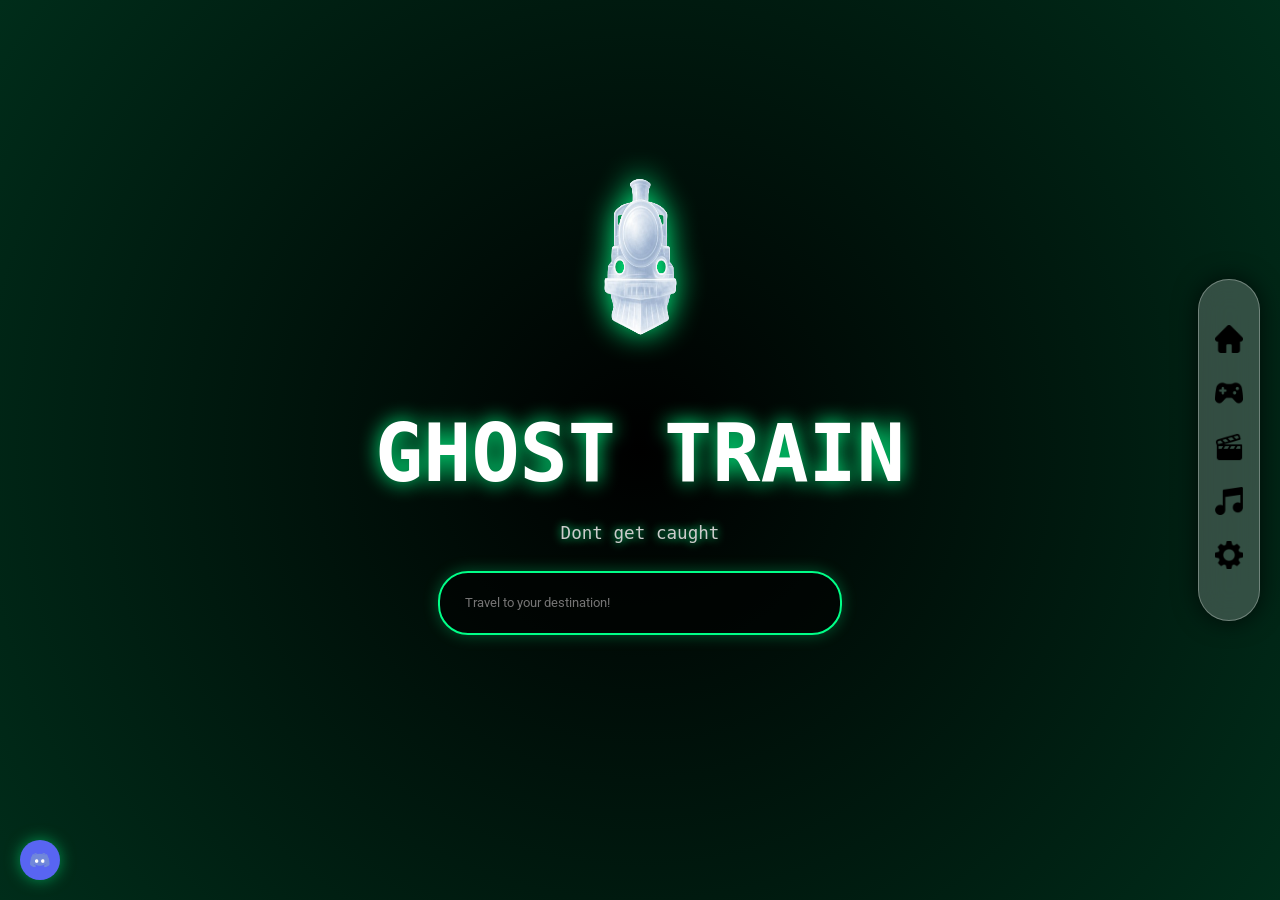
<file: index.html>
<!doctype html>
<html>

<head>
    <meta charset="utf-8" />
    <meta name="viewport" content="width=device-width, initial-scale=1.0, shrink-to-fit=no" />
    <title>Ghost Train</title>

    <link rel="icon" type="image/png" href="sj.png">

    <link rel="stylesheet" href="index.css" />
    <script src="register-sw.js" defer></script>
</head>

<body>


    <div title="Ghost Train Logo" class="flex-center logo-wrapper header-center">
        <img class="logo" src="sj.png" alt="Ghost Train" style="width: 150px; filter: drop-shadow(0 0 15px #00ff88);">
        <h1 style="text-shadow: 0 0 20px #00ff88; font-family: monospace; font-size: 80px;">
            GHOST TRAIN
        </h1>

        <div class="flex-center desc left-margin">
            <p id="random-text" style="text-align: center; margin-left: auto; color: #cccccc; font-family: monospace; font-size: 1.1rem; text-shadow: 0 0 10px rgba(0, 255, 136, 2.5); max-width: 600px; line-height: 1.5; margin: 20px auto;">
                Loading the Ghost Train...
            </p>
        </div>
    </div>

    <nav class="side-nav">
        <ul>
            <li><a href="index.html" title="Home"><img src="home.png" class="nav-icon"></a></li>
            <li><a href="games.html" title="Games"><img src="games.png" class="nav-icon"></a></li>
            <li><a href="movies.html" title="Movies"><img src="movies.png" class="nav-icon"></a></li>
            <li><a href="music.html" title="Music"><img src="music.png" class="nav-icon"></a></li>
            <li><a href="settings.html" title="Settings"><img src="settings.png" class="nav-icon"></a></li>
        </ul>
    </nav>

    <form id="sj-form" class="flex-center">
        <input id="sj-address" type="text" placeholder="Travel to your destination!" />
    </form>

    <div class="desc left-margin">
        <p id="sj-error"></p>
        <pre id="sj-error-code"></pre>
    </div>

    <footer>

    </footer>

     <script>
         const ghostlyMessages = [
            "Ghost Services is the goat",
            "I hate Coach Kelly",
            "Join our discord plsss",
            "I love Blox Card lol",
            "Check out Ghost Service! (ghostinc.online)",
            "I hate school",
            "Enjoy!",
            "idk wut else to add",
            "This is cool",
            "Jason lost in Vegas",
            "I can beat Masie in a 1v1",
            "Darius like Nas",
            "I made this (I didnt actually)",
            "The credits 💀",
            "Dont get caught",
            "Dont bookmark this",
            "No Beef",
            "Jun is a gay femboy",
            "Still in school ;(",
            "I FUCKING HATE MR CHASE, GO KILL YOURSELF",
            "This is proof",
            "How long till the school finds this",
            "I think MrCoffee is still mad at me",
            "MrCoffee found out",
            "MrCoffee likes latinas",
            "SCP Foundation vs Backrooms",
            "Skibi defense is underrated",
            "Blox Card is underrated",
            "Why Ghost Train?",
            "Our discord is so funni",
            "Give suggestions on our Discord!",
            "Lucas Johnson is so tuff",
            "Play Stud Tower Obby on Roblox",
            "Sub to ClutchDemonlemo on YT",
            "Welcome to Ghost Train!",
            "Im failing math again ;(",
            "Was about to quit after 2 min",
            "I want to improve the site brah",
            "Rip King Von & Lil Loaded",
            "Tysm Ghost Services for helping",
            "Gotta stop beefing brah",
            "How do I make the site better",
            "Everyone at my school are ...",
            "The snitch gang is not tuff 🥀",
            "OP",
            "Monkey Pax!!!",
            "Check out our other stations!",
            "Pls sub to ClutchDemonlemo on yt pls pls pls",
            "Landon > Uzair",
            "FINNNNN",
            "Finn likes lil kids",
            "Im broke as shit",
            "I need money to run this brah",
            "FEED ME MONEY!",
            "I suck at coding",
            "Pls work",
            "I hate the kids at my school",
            "My basketball team is so funni",
            "DONT BE A SNITCH!",
            "I know everyone",
            "So many things to download",
            "Github is so hard to use",
            "Len is a faggot (Finn dared me to put this)",
            "Jacob Armenta says he wants to fuck Zoey (Jacob told me to put this)"
        ]; 

        const randomIndex = Math.floor(Math.random() * ghostlyMessages.length);
        document.getElementById('random-text').innerText = ghostlyMessages[randomIndex];
    </script>

    <script>
        document.getElementById("sj-form").addEventListener("submit", function(e) {
            e.preventDefault();

            let input = document.getElementById("sj-address").value.trim();
            if (!input) return;

            let finalUrl;

            try {

                finalUrl = new URL(input).toString();
            } catch {
                try {

                    const testUrl = new URL("https://" + input);
                    if (testUrl.hostname.includes(".") && !testUrl.hostname.includes(" ")) {
                        finalUrl = "https://" + input;
                    } else {
                        throw new Error("Not a domain");
                    }
                } catch {

                    finalUrl = "https://duckduckgo.com/?q=" + encodeURIComponent(input);
                }
            }

            window.location.href = "/active/embed.html?url=" + encodeURIComponent(finalUrl);
        });
    </script>
    <a href="https://discord.gg/cF3jXhce5t" class="discord-btn" target="_blank">
        <img src="discord.png" alt="Discord">
    </a>
</body>

</html>
</file>
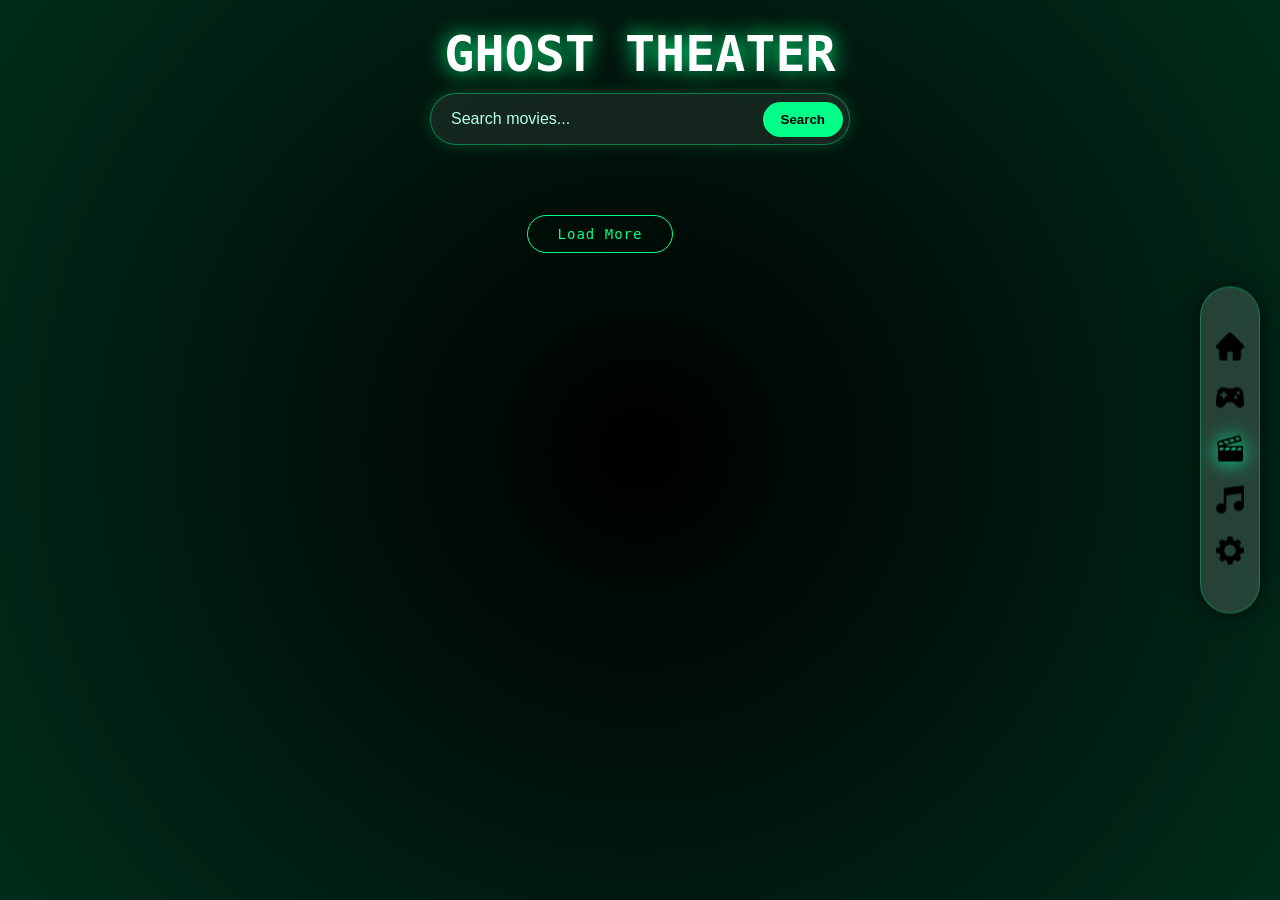
<file: movies.html>
<!DOCTYPE html>
<html lang="en">
<head>
<meta charset="UTF-8">
<meta name="viewport" content="width=device-width, initial-scale=1.0">
<title>Ghost Train | Theater</title>

<style>

*{margin:0;padding:0;box-sizing:border-box;}

body{
background:radial-gradient(circle,#000000 0%,#002d1a 100%);
min-height:100vh;
overflow-y:auto;
font-family:monospace;
display:flex;
flex-direction:column;
color:white;
}

.header-wrapper{
text-align:center;
padding:25px 0 10px 0;
}

.header-wrapper h1{
font-size:50px;
text-shadow:0 0 20px #00ff88;
}

.search-container{
display:flex;
justify-content:center;
margin-bottom:20px;
}

.search-bar{
display:flex;
align-items:center;
background:rgba(255,255,255,0.08);
border:1px solid rgba(0,255,136,0.4);
border-radius:30px;
backdrop-filter:blur(12px);
padding:6px;
width:420px;
box-shadow:0 0 15px rgba(0,255,136,0.2);
}

.search-bar input{
flex:1;
background:transparent;
border:none;
outline:none;
color:white;
font-size:16px;
padding:10px 14px;
}

.search-bar input::placeholder{
color:#b8ffe3;
}

.search-bar button{
background:#00ff88;
border:none;
border-radius:24px;
padding:10px 18px;
font-weight:bold;
cursor:pointer;
color:#000;
transition:.25s;
}

.search-bar button:hover{
background:#00cc6f;
}

.side-nav{
position:fixed;
right:20px;
top:50%;
transform:translateY(-50%);
width:60px;
background:rgba(255,255,255,0.15);
backdrop-filter:blur(15px);
border-radius:40px;
border:1px solid rgba(0,255,136,0.3);
padding:25px 0;
display:flex;
flex-direction:column;
align-items:center;
box-shadow:0 0 25px rgba(0,0,0,0.7);
z-index:1000;
}

.side-nav ul{list-style:none;}
.side-nav li{margin:20px 0;}

.nav-icon{
width:28px;
transition:.3s;
}

.side-nav a:hover .nav-icon{
transform:scale(1.25);
filter:drop-shadow(0 0 10px #00ff88);
}

main{
padding:10px 110px 40px 30px;
display:flex;
flex-direction:column;
gap:30px;
}

#modal{
display:none;
position:fixed;
inset:0;
background:rgba(0,0,0,0.95);
z-index:9999;
flex-direction:column;
}

#modal.open{
display:flex;
}

#modal-bar{
display:flex;
align-items:center;
justify-content:space-between;
padding:12px 20px;
background:#000;
border-bottom:1px solid rgba(0,255,136,0.3);
flex-shrink:0;
}

#modal-title{
font-size:14px;
color:#00ff88;
letter-spacing:1px;
}

#modal-close{
background:transparent;
color:#00ff88;
font-family:monospace;
font-size:18px;
width:36px;
height:36px;
border:none;
cursor:pointer;
transition:.2s;
display:flex;
align-items:center;
justify-content:center;
}

#modal-close:hover{
background:rgba(0,255,136,0.15);
}

#modal iframe{
flex:1;
width:100%;
border:none;
}

.movie-list{
display:grid;
grid-template-columns:repeat(auto-fill,minmax(170px,1fr));
gap:20px;
}

.movie{
cursor:pointer;
transition:.25s;
position:relative;
}

.movie img{
width:100%;
border-radius:12px;
border:2px solid transparent;
transition:.25s;
display:block;
}

.movie:hover img{
border-color:#00ff88;
}

.movie:hover{
transform:scale(1.08);
}

.movie-title{
font-size:11px;
color:#b8ffe3;
margin-top:6px;
text-align:center;
white-space:nowrap;
overflow:hidden;
text-overflow:ellipsis;
}

#load-more{
display:block;
margin:10px auto 0;
background:transparent;
border:1px solid #00ff88;
color:#00ff88;
border-radius:24px;
padding:10px 30px;
font-family:monospace;
font-size:14px;
cursor:pointer;
letter-spacing:1px;
transition:.25s;
}

#load-more:hover{
background:rgba(0,255,136,0.1);
}

</style>
</head>

<body>

<div class="header-wrapper">
  <h1>GHOST THEATER</h1>
</div>

<div class="search-container">
  <div class="search-bar">
    <input id="searchInput" placeholder="Search movies...">
    <button onclick="searchMovies()">Search</button>
  </div>
</div>

<nav class="side-nav">
  <ul>
    <li><a href="index.html"><img src="home.png" class="nav-icon"></a></li>
    <li><a href="games.html"><img src="games.png" class="nav-icon"></a></li>
    <li><a href="movies.html"><img src="movies.png" class="nav-icon" style="filter:drop-shadow(0 0 10px #00ff88) brightness(1.3);"></a></li>
    <li><a href="music.html"><img src="music.png" class="nav-icon"></a></li>
    <li><a href="settings.html"><img src="settings.png" class="nav-icon"></a></li>
  </ul>
</nav>

<main>

  <div class="movie-list" id="movies"></div>
  <button id="load-more" onclick="loadMore()">Load More</button>

</main>

<div id="modal">
  <div id="modal-bar">
    <span id="modal-title"></span>
    <button id="modal-close" onclick="closeModal()">✕</button>
  </div>
  <iframe id="player" allowfullscreen></iframe>
</div>

<script>

const apiKey = "00119ffd2d069c15532a335d74664364";
const moviesEl = document.getElementById("movies");
const player = document.getElementById("player");
const modal = document.getElementById("modal");
const modalTitle = document.getElementById("modal-title");
const loadMoreBtn = document.getElementById("load-more");

let currentPage = 1;
let isSearching = false;
let searchPage = 1;
let lastQuery = "";

function playMovie(id, title) {
  player.src = `https://vidsrc.me/embed/movie?tmdb=${id}`;
  modalTitle.textContent = title.toUpperCase();
  modal.classList.add("open");
  document.body.style.overflow = "hidden";
}

function closeModal() {
  modal.classList.remove("open");
  player.src = "";
  document.body.style.overflow = "";
}

document.addEventListener("keydown", e => {
  if (e.key === "Escape") closeModal();
});

function renderMovies(list) {
  list.forEach(movie => {
    if (!movie.poster_path) return;
    const div = document.createElement("div");
    div.className = "movie";
    div.innerHTML = `
      <img src="https://image.tmdb.org/t/p/w500${movie.poster_path}" alt="${movie.title}" loading="lazy">
      <div class="movie-title">${movie.title || movie.name || ""}</div>
    `;
    div.onclick = () => playMovie(movie.id, movie.title || movie.name || "Unknown");
    moviesEl.appendChild(div);
  });
}

async function loadMovies() {
  isSearching = false;
  loadMoreBtn.style.display = "block";
  const res = await fetch(`https://api.themoviedb.org/3/discover/movie?api_key=${apiKey}&sort_by=popularity.desc&page=${currentPage}`);
  const data = await res.json();
  renderMovies(data.results);
}

async function loadMore() {
  if (isSearching) {
    searchPage++;
    const res = await fetch(`https://api.themoviedb.org/3/search/movie?api_key=${apiKey}&query=${encodeURIComponent(lastQuery)}&page=${searchPage}`);
    const data = await res.json();
    if (data.results && data.results.length > 0) {
      renderMovies(data.results);
    } else {
      loadMoreBtn.textContent = "No more results";
      loadMoreBtn.disabled = true;
    }
  } else {
    currentPage++;
    const res = await fetch(`https://api.themoviedb.org/3/discover/movie?api_key=${apiKey}&sort_by=popularity.desc&page=${currentPage}`);
    const data = await res.json();
    renderMovies(data.results);
  }
}

async function searchMovies() {
  const q = document.getElementById("searchInput").value.trim();
  if (!q) {
    moviesEl.innerHTML = "";
    currentPage = 1;
    isSearching = false;
    loadMoreBtn.textContent = "Load More";
    loadMoreBtn.disabled = false;
    loadMovies();
    return;
  }
  lastQuery = q;
  searchPage = 1;
  isSearching = true;
  moviesEl.innerHTML = "";
  loadMoreBtn.textContent = "Load More";
  loadMoreBtn.disabled = false;
  const res = await fetch(`https://api.themoviedb.org/3/search/movie?api_key=${apiKey}&query=${encodeURIComponent(q)}&page=1`);
  const data = await res.json();
  renderMovies(data.results);
}

document.getElementById("searchInput").addEventListener("keydown", e => {
  if (e.key === "Enter") searchMovies();
});

loadMovies();

</script>

</body>
</html>
</file>
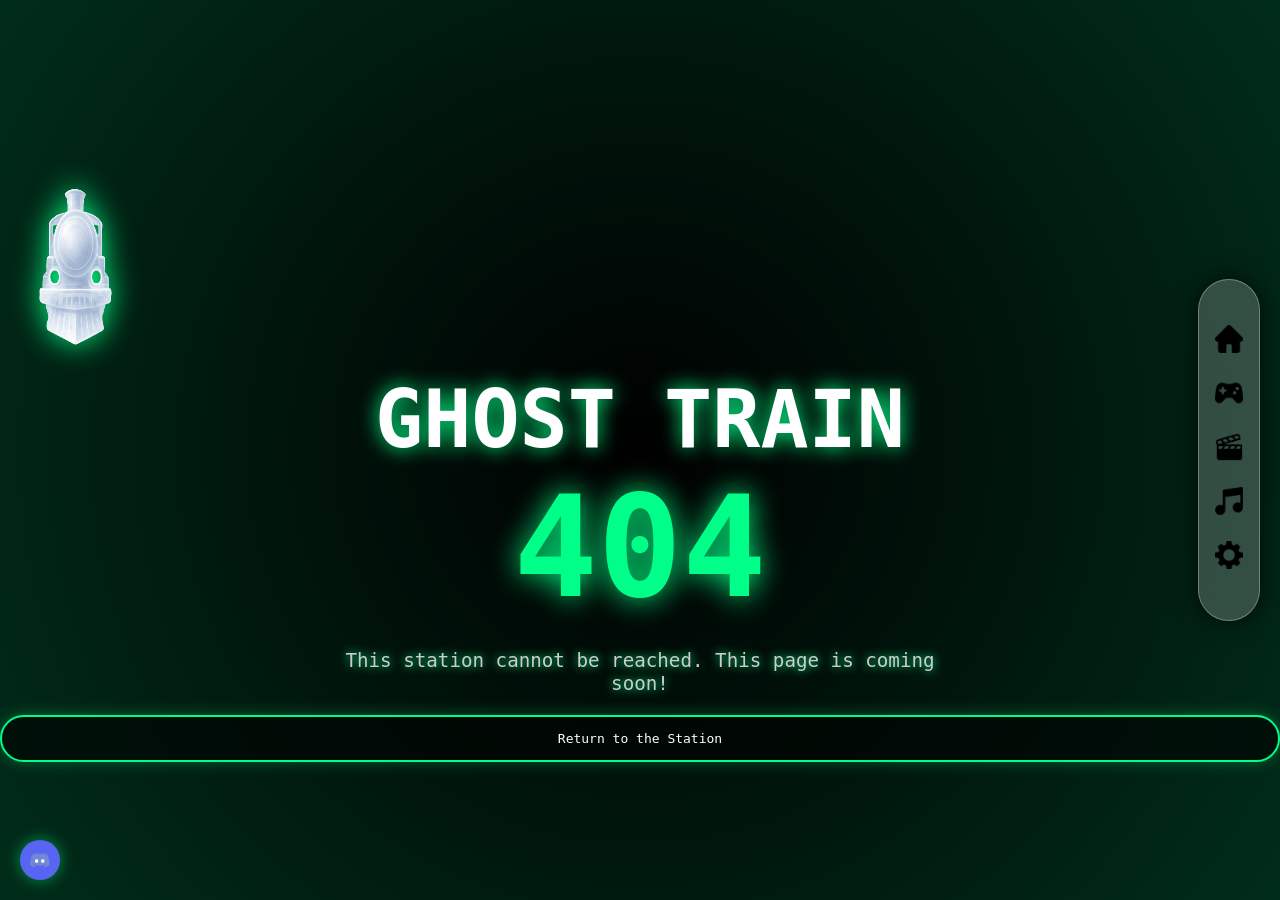
<file: music.html>
<!doctype html>
<html>
<head>
    <meta charset="utf-8" />
    <meta name="viewport" content="width=device-width, initial-scale=1.0, shrink-to-fit=no" />
    <title>Ghost Train • 404</title>
    <link rel="icon" type="image/png" href="sj.png">
    <link rel="stylesheet" href="index.css" />
</head>

<body>

    <div class="flex-center logo-wrapper" style="flex-direction:column; height:100vh; justify-content:center; text-align:center;">
        <img class="logo" src="sj.png" alt="Ghost Train" style="width:150px; filter:drop-shadow(0 0 15px #00ff88);">

        <h1 style="text-shadow:0 0 20px #00ff88; font-family:monospace; font-size:80px; margin:10px 0 0 0;">
            GHOST TRAIN
        </h1>

        <h2 style="font-size:140px; color:#00ff88; text-shadow:0 0 30px #00ff88; margin:0; font-family:monospace;">
            404
        </h2>

        <p style="color:#cccccc; font-family:monospace; font-size:1.2rem; text-shadow:0 0 10px rgba(0,255,136,2.5); max-width:600px; margin:20px auto;">
            This station cannot be reached. This page is coming soon!
        </p>

        <a href="index.html"
           style="padding:14px 32px; border-radius:30px; background:rgba(0,0,0,.6); border:2px solid #00ff88; color:white; text-decoration:none; font-family:monospace; box-shadow:0 0 15px rgba(0,255,136,.3); transition:.3s;">
            Return to the Station
        </a>
    </div>

    <nav class="side-nav">
        <ul>
            <li><a href="index.html"><img src="home.png" class="nav-icon"></a></li>
            <li><a href="games.html"><img src="games.png" class="nav-icon"></a></li>
            <li><a href="movies.html"><img src="movies.png" class="nav-icon"></a></li>
            <li><a href="music.html"><img src="music.png" class="nav-icon"></a></li>
            <li><a href="settings.html"><img src="settings.png" class="nav-icon"></a></li>
        </ul>
    </nav>

    <a href="https://discord.gg/bdZZUsJA" class="discord-btn" target="_blank">
        <img src="discord.png" alt="Discord">
    </a>

</body>
</html>
</file>
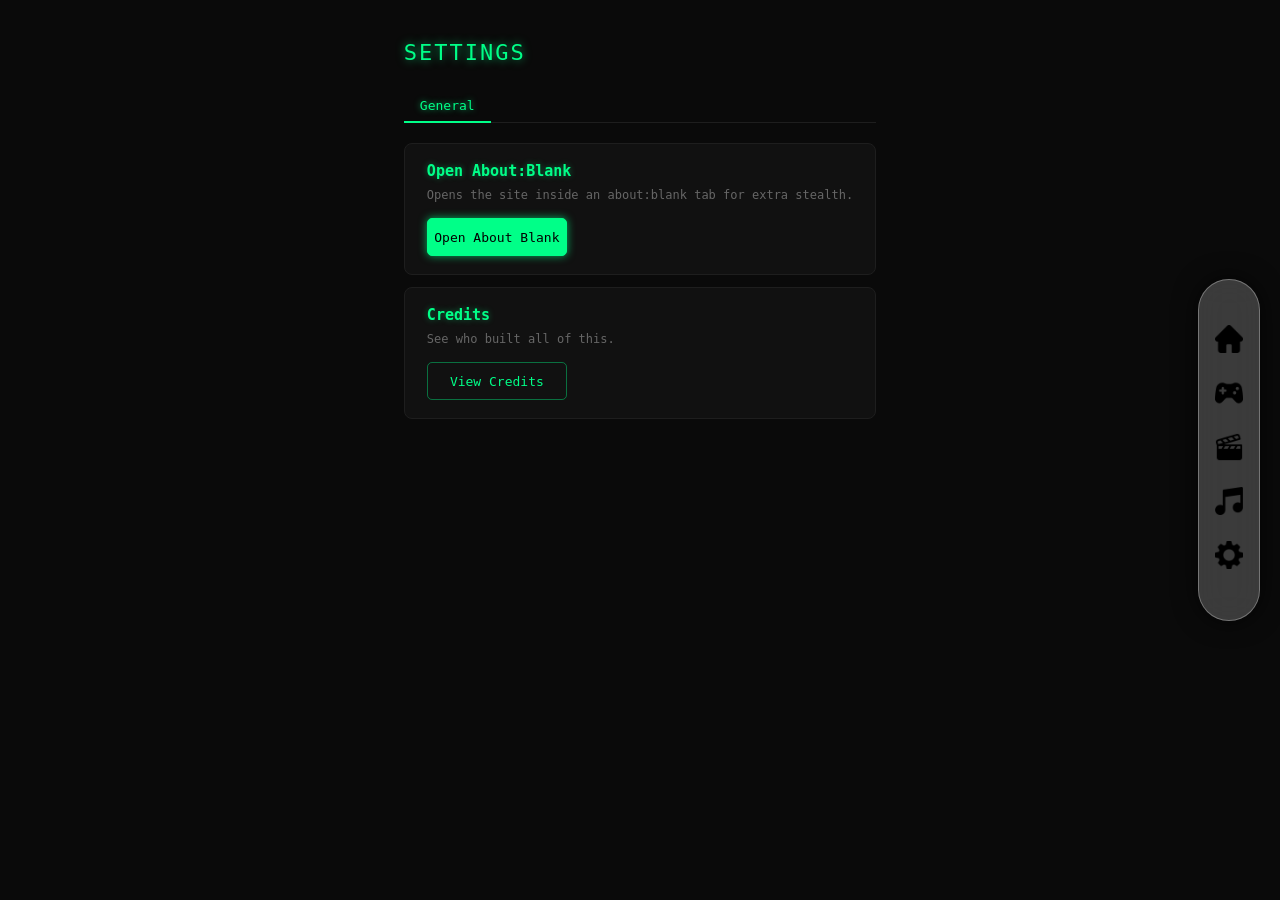
<file: settings.html>
<!doctype html>
<html>

<head>
<meta charset="utf-8" />
<meta name="viewport" content="width=device-width, initial-scale=1.0, shrink-to-fit=no"/>
<title>Settings</title>

<link rel="icon" type="image/png" href="sj.png">
<link rel="stylesheet" href="index.css" />
<script src="register-sw.js" defer></script>

<style>
  /* ── Settings page layout ── */
  body {
    margin: 0;
    background: #0a0a0a;
    color: #e0e0e0;
    font-family: monospace;
    min-height: 100vh;
  }

  /* Page wrapper */
  .settings-wrapper {
    max-width: 700px;
    margin: 40px auto;
    padding: 0 16px 60px;
  }

  /* Page heading */
  .settings-heading {
    font-size: 22px;
    color: #00ff88;
    text-shadow: 0 0 10px #00ff88aa;
    margin-bottom: 24px;
    letter-spacing: 2px;
    text-transform: uppercase;
  }

  /* Tab bar */
  .tab-bar {
    display: flex;
    gap: 4px;
    margin-bottom: 20px;
    border-bottom: 1px solid #1e1e1e;
    padding-bottom: 0;
  }

  .tab-btn {
    background: none;
    border: none;
    color: #888;
    font-family: monospace;
    font-size: 13px;
    cursor: pointer;
    padding: 8px 16px;
    border-bottom: 2px solid transparent;
    transition: color 0.2s, border-color 0.2s;
    position: relative;
    bottom: -1px;
  }

  .tab-btn:hover {
    color: #00ff88;
  }

  .tab-btn.active {
    color: #00ff88;
    border-bottom: 2px solid #00ff88;
    text-shadow: 0 0 6px #00ff88aa;
  }

  /* Tab content panels */
  .tab-panel { display: none; flex-direction: column; gap: 12px; }
  .tab-panel.active { display: flex; }

  /* ── SETTING BOX ── */
  .setting-box {
    background: #111;
    border: 1px solid #1e1e1e;
    border-radius: 8px;
    padding: 18px 22px;
    transition: border-color 0.2s;
  }

  .setting-box:hover {
    border-color: #00ff8844;
  }

  .setting-box h3 {
    margin: 0 0 6px;
    font-size: 15px;
    color: #00ff88;
    text-shadow: 0 0 6px #00ff8866;
    font-family: monospace;
    font-weight: bold;
  }

  .setting-box p {
    margin: 0 0 14px;
    font-size: 12px;
    color: #666;
    line-height: 1.5;
  }

  /* Dropdown */
  .setting-select {
    background: #0d0d0d;
    border: 1px solid #2a2a2a;
    color: #00ff88;
    font-family: monospace;
    font-size: 13px;
    padding: 8px 12px;
    border-radius: 5px;
    cursor: pointer;
    width: 260px;
    appearance: none;
    background-image: url("data:image/svg+xml,%3Csvg xmlns='http://www.w3.org/2000/svg' width='10' height='6' viewBox='0 0 10 6'%3E%3Cpath fill='%2300ff88' d='M0 0l5 6 5-6z'/%3E%3C/svg%3E");
    background-repeat: no-repeat;
    background-position: right 12px center;
    transition: border-color 0.2s;
  }

  .setting-select:focus {
    outline: none;
    border-color: #00ff88;
    box-shadow: 0 0 8px #00ff8833;
  }

  /* Toggle switch */
  .toggle-label {
    display: inline-flex;
    align-items: center;
    gap: 12px;
    cursor: pointer;
    font-size: 13px;
    color: #aaa;
  }

  .toggle-label input { display: none; }

  .toggle-track {
    width: 42px;
    height: 24px;
    background: #222;
    border: 1px solid #333;
    border-radius: 999px;
    position: relative;
    transition: background 0.25s, border-color 0.25s, box-shadow 0.25s;
  }

  .toggle-thumb {
    position: absolute;
    top: 3px;
    left: 3px;
    width: 16px;
    height: 16px;
    background: #555;
    border-radius: 50%;
    transition: transform 0.25s, background 0.25s;
  }

  .toggle-label input:checked ~ .toggle-track {
    background: #00ff8833;
    border-color: #00ff88;
    box-shadow: 0 0 8px #00ff8844;
  }

  .toggle-label input:checked ~ .toggle-track .toggle-thumb {
    transform: translateX(18px);
    background: #00ff88;
  }

  /* Input field */
  .setting-input {
    background: #0d0d0d;
    border: 1px solid #2a2a2a;
    color: #00ff88;
    font-family: monospace;
    font-size: 13px;
    padding: 8px 12px;
    border-radius: 5px;
    width: 260px;
    box-sizing: border-box;
    transition: border-color 0.2s;
  }

  .setting-input:focus {
    outline: none;
    border-color: #00ff88;
    box-shadow: 0 0 8px #00ff8833;
  }

  /* Action buttons */
  .setting-btn {
    width: 140px;
    height: 38px;
    background: #00ff88;
    color: black;
    border: 1.5px solid #00ff88;
    font-family: monospace;
    font-size: 13px;
    cursor: pointer;
    border-radius: 5px;
    box-shadow: 0 0 8px #00ff88aa;
    transition: background 0.2s, color 0.2s;
    white-space: nowrap;
  }

  .setting-btn:hover {
    background: black;
    color: #00ff88;
  }

  .setting-btn.ghost {
    background: transparent;
    color: #00ff88;
    border: 1.5px solid #00ff8866;
    box-shadow: none;
  }

  .setting-btn.ghost:hover {
    border-color: #00ff88;
    box-shadow: 0 0 8px #00ff8844;
  }

  /* Info rows in the Info tab */
  .info-row {
    display: flex;
    justify-content: space-between;
    font-size: 12px;
    padding: 4px 0;
    border-bottom: 1px solid #1a1a1a;
    color: #666;
  }

  .info-row span:last-child { color: #00ff88; }
</style>

<script>
  /* Tab switching */
  function switchTab(tabId) {
    document.querySelectorAll('.tab-btn').forEach(b => b.classList.remove('active'));
    document.querySelectorAll('.tab-panel').forEach(p => p.classList.remove('active'));
    document.querySelector(`[data-tab="${tabId}"]`).classList.add('active');
    document.getElementById(tabId).classList.add('active');
  }

  function openCredits() {
    const win = window.open("", "_blank");
    if (!win) { alert("Popup blocked — allow popups to view credits."); return; }
    win.document.write(`<!DOCTYPE html><html><head><title>Credits</title>
    <style>body{margin:0;background:black;color:#00ff88;font-family:monospace;display:flex;align-items:center;justify-content:center;height:100vh;}.col{display:flex;flex-direction:column;gap:8px;font-size:15px;}.item{text-shadow:0 0 8px #00ff88;}</style></head>
    <body><div class="col">
      <div class="item">Credits</div>
      <div class="item">Made by: Clutchdemon, Leah, Devvy, Vail, and Lockiney</div>
      <div class="item">UV V1 made by Leah and Vail (kinda).</div>
      <div class="item">UV V2 made by me and Lockiney.</div>
      <div class="item">Games V1 made by Leah, Devvy, and me.</div>
      <div class="item">Games V2 made me and Lockiney.</div>
      <div class="item">Movies V1 made by Leah.</div>
      <div class="item">Movies V2 made by me.</div>
      <div class="item">Homepage made by me.</div>
      <div class="item">Settings made by me.</div>
      <div class="item">404 page made by Devvy.</div>
      <div class="item">Most (prolly all) backend is Leah🔥</div>
    </div></body></html>`);
    win.document.close();
  }

  function openInAboutBlank() {
    const currentUrl = window.location.origin + "/index.html";
    const win = window.open('about:blank', '_blank');
    if (!win) { alert("Popup blocked — allow popups to open about blank."); return; }
    win.document.write(`<!DOCTYPE html><html><head><title>Ghost Train</title>
    <style>body{margin:0;background:black;}</style></head>
    <body><iframe src="${currentUrl}" style="width:100%;height:100vh;border:none;"></iframe></body></html>`);
    win.document.close();
  }
</script>
</head>

<body>

<nav class="side-nav">
  <ul>
    <li><a href="index.html"><img src="home.png" class="nav-icon"></a></li>
    <li><a href="games.html"><img src="games.png" class="nav-icon"></a></li>
    <li><a href="movies.html"><img src="movies.png" class="nav-icon"></a></li>
    <li><a href="music.html"><img src="music.png" class="nav-icon"></a></li>
    <li><a href="settings.html"><img src="settings.png" class="nav-icon"></a></li>
  </ul>
</nav>

<div class="settings-wrapper">
  <div class="settings-heading">Settings</div>

  <!-- Tab bar -->
  <div class="tab-bar">
    <button class="tab-btn active" data-tab="tab-general"  onclick="switchTab('tab-general')">General</button>
  </div>

  <!-- ── GENERAL ── -->
  <div id="tab-general" class="tab-panel active">

    <div class="setting-box">
      <h3>Open About:Blank</h3>
      <p>Opens the site inside an about:blank tab for extra stealth.</p>
      <button class="setting-btn" onclick="openInAboutBlank()">Open About Blank</button>
    </div>

    <div class="setting-box">
      <h3>Credits</h3>
      <p>See who built all of this.</p>
      <button class="setting-btn ghost" onclick="openCredits()">View Credits</button>
    </div>

  </div>


<footer>
  <div></div>
  <div></div>
</footer>

<!-- Update toggle labels on change -->
<script>
  document.querySelectorAll('.toggle-label input').forEach(input => {
    input.addEventListener('change', () => {
      const label = input.closest('.toggle-label').querySelector('span:last-child');
      label.textContent = input.checked ? 'Enabled' : 'Disabled';
    });
  });
</script>

</body>
</html>
</file>
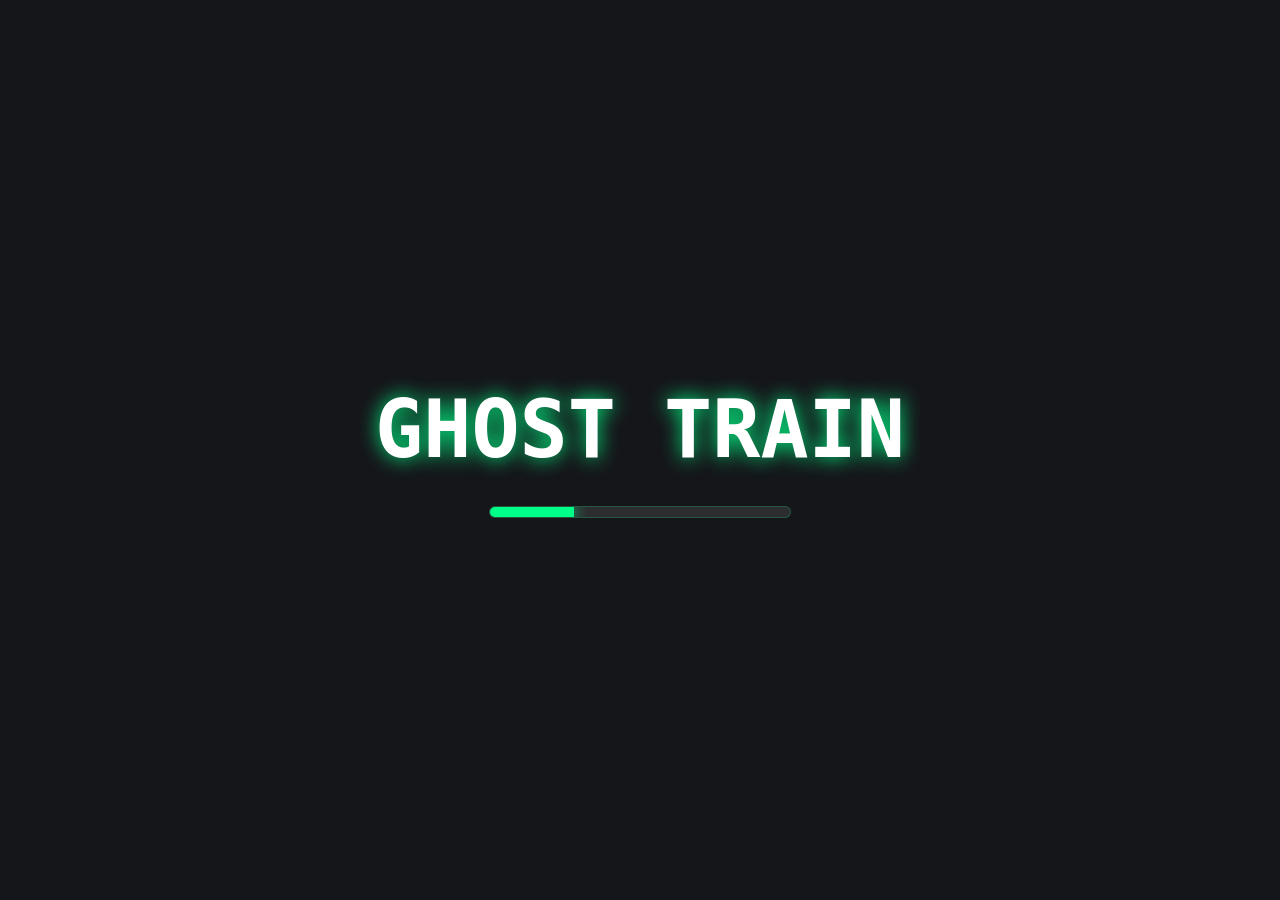
<file: active/embed.html>
<!doctype html>
<html lang="en">
<head>
    <meta charset="utf-8" />
    <meta name="viewport" content="width=device-width, initial-scale=1.0, shrink-to-fit=no"/>
    <title>Ghost Train | Loading...</title>

    <link rel="icon" type="image/png" href="sj.png">
    
    <style>
        body {
            background-color: #15161a;
            margin: 0;
            display: flex;
            justify-content: center;
            align-items: center;
            height: 100vh;
            font-family: monospace;
            overflow: hidden;
        }

        .container {
            text-align: center;
        }

        h1 {
            color: #ffffff;
            text-shadow: 0 0 20px #00ff88;
            font-size: 80px;
            margin: 0 0 30px 0;
        }

        .loader-track {
            width: 300px;
            height: 10px;
            background: rgba(255, 255, 255, 0.1);
            border-radius: 20px;
            margin: 0 auto;
            border: 1px solid rgba(0, 255, 136, 0.2);
            overflow: hidden;
        }

        .loader-fill {
            width: 0%;
            height: 100%;
            background: #00ff88;
            box-shadow: 0 0 15px #00ff88;
            transition: width 0.4s ease;
        }
    </style>
</head>

<body>
    <div class="container">
        <h1>GHOST TRAIN</h1>

        <div class="loader-track">
            <div class="loader-fill" id="progress"></div>
        </div>
    </div>

    <script>
        const bar = document.getElementById('progress');
        let width = 0;

        const interval = setInterval(() => {
            if (width >= 100) {
                clearInterval(interval);
            } else {
                width += Math.floor(Math.random() * 15) + 5;
                if (width > 100) width = 100;
                bar.style.width = width + '%';
            }
        }, 400);
    </script>

    <script src="uv/uv.bundle.js" charset="UTF-8"></script>
    <script src="uv/uv.config.js" charset="UTF-8"></script>
    <script src="register-sw.js"></script>
    <script src="embed.js"></script>
</body>
</html>
</file>
<file: index.css>
@import url("https://fonts.googleapis.com/css2?family=Roboto:ital,wght@0,300;0,400;0,500;1,300;1,400&display=swap");

body {
    font-family: "Roboto", Arial, Helvetica, sans-serif;
    margin: 0;
    background: radial-gradient(circle, #000000 0%, #002d1a 100%);
    background-attachment: fixed;
    color: #ffffff;
    display: flex;
    flex-direction: column;
    min-height: 100vh;
}

.flex-center {
    display: flex;
    justify-content: center;
}

.header-center {
    align-items: center;
    flex-direction: column;
    margin-top: 10%;
}

.left-margin {
    margin: 0px 16px;
}

#sj-frame {
    border: none;
    position: fixed;
    /* 'fixed' keeps it locked to the edges */
    top: 0;
    left: 0;
    width: 100vw;
    /* 100% of the viewport width */
    height: 100vh;
    /* 100% of the viewport height */
    background-color: #111;
    z-index: 999;
    /* Puts it on top of everything except the sidebar */
}


#sj-error {
    color: #ff6666 !important;
    white-space: pre-wrap;
}

#sj-error-code {
    font-size: 12px;
    color: #fff;
    font-family: "Courier New", Courier, monospace;
}

.logo {
    height: 25vh;
    animation: ghost-float 4s ease-in-out infinite;
    filter: drop-shadow(0 0 15px #00ff88);
}

.logo-wrapper .text {
    font-size: 75px;
    color: #fff;
}

.logo-wrapper h1 {
    margin-bottom: 0px !important;
    padding-bottom: 0px !important;
}

footer {
    margin: 0 16px;
    margin-top: auto;
    display: flex;
    flex-direction: column;
    line-height: 30px;
    margin-bottom: 20px;
}

footer>div {
    display: flex;
    justify-content: left;
    align-items: center;
    flex-wrap: wrap;
    margin-bottom: 15px;
}

footer a,
footer span {
    margin: 0 15px;
    text-decoration: none;
    color: #fff;
    font-size: 15px;
}

footer a {
    cursor: pointer;
}

footer a:hover {
    text-decoration: underline;
}

.desc p {
    width: 560px;
    color: rgba(253, 253, 253, 0.514);
}

#sj-address {
    background: none;
    font-family: inherit;
    padding: 0px 17px;
    height: 30px;
    border: 1px solid rgb(255, 255, 255, 0.2);
    color: var(--text-color);
    border-radius: 3px;
    outline: none;
    width: 350px;
    margin-top: 5px;
    border-radius: 50px;
    color: #fff;
    transition: border-radius .1s;
}

#sj-address:focus {
    border: 1px solid rgba(253, 253, 253, 0.514);
    border-radius: 6px;
}

.credit {
    border-radius: 10px;
    padding: 10px;
    display: block;
    border: #fff 1px solid;
    color: #fff;
    display: flex;
    flex-wrap: wrap;
    margin-bottom: 15px;
}

.credit label {
    margin-left: auto;
    margin-right: 15px;
}

.credit a,
.credit label {
    color: white;
    text-decoration: underline;
    text-align: right;
}

.credit pre {
    display: none;
    width: 100%;
}

.credit label::after {
    content: "show license";
    cursor: pointer;
}

.credit input:checked+label::after {
    content: "hide license";
}

.credit input:checked~pre {
    display: block;
}

@keyframes ghost-float {

    0%,
    100% {
        transform: translateY(0)
    }

    50% {
        transform: translateY(-25px)
    }
}

input {
    background: rgba(0, 0, 0, .6) !important;
    border: 2px solid #00ff88 !important;
    box-shadow: 0 0 15px rgba(0, 255, 136, .3);
    color: white !important;
    border-radius: 30px !important;
    padding: 15px 25px !important;
    transition: all .3s ease;
    font-family: monospace;
}

input:focus {
    outline: none;
    box-shadow: 0 0 25px #00ff88;
    transform: scale(1.02);
}

.side-nav {
    position: fixed;
    right: 20px;
    top: 50%;
    transform: translateY(-50%);
    width: 60px;
    background: rgba(255, 255, 255, .2);
    backdrop-filter: blur(15px);
    border-radius: 40px;
    border: 1px solid rgba(255, 255, 255, .3);
    padding: 25px 0;
    display: flex;
    flex-direction: column;
    align-items: center;
    box-shadow: 0 0 25px rgba(0, 0, 0, .7);
    z-index: 1000;
}

.side-nav ul {
    list-style: none;
    padding: 0;
    margin: 0;
}

.side-nav li {
    margin: 20px 0;
}

.side-nav a {
    color: #cccccc;
    font-size: 1.6rem;
    transition: all .3s ease;
    text-decoration: none;
    display: block;
}

.side-nav a:hover {
    color: #00ff88;
    text-shadow: 0 0 15px #00ff88;
    transform: scale(1.25);
}

.nav-icon {
    width: 28px;
    height: auto;
    transition: transform .3s ease, filter .3s ease;
}

.side-nav a:hover .nav-icon {
    transform: scale(1.2);
    filter: drop-shadow(0 0 8px #00ff88);
}

.game-card {
    position: relative;
    cursor: pointer;
    background: rgba(255, 255, 255, .05);
    border-radius: 12px;
    overflow: hidden;
    transition: transform .25s ease, box-shadow .25s ease;
}

.game-card:hover {
    transform: translateY(-6px);
    box-shadow: 0 10px 25px rgba(0, 0, 0, .6);
}

.card-icon {
    position: relative;
    width: 100%;
    aspect-ratio: 16/9;
    border-radius: 12px;
    overflow: hidden;
    background: #e5e7eb;
}

.card-icon img {
    width: 100%;
    height: 100%;
    object-fit: cover;
    transform: scale(1);
    transition: transform .35s cubic-bezier(.2, .8, .2, 1), filter .3s;
    will-change: transform;
}

.game-card:hover .card-icon img {
    transform: scale(1.15);
    filter: brightness(.45);
}

.game-card h3 {
    position: absolute;
    bottom: 10px;
    left: 0;
    width: 100%;
    margin: 0;
    padding: 6px 10px;
    text-align: center;
    font-family: monospace;
    font-size: 18px;
    color: #00ff88;
    text-shadow: 0 0 12px #00ff88;
    opacity: 0;
    transform: translateY(10px);
    transition: all .3s ease;
    pointer-events: none;
}

.game-card:hover h3 {
    opacity: 1;
    transform: translateY(0);
}

.card-info {
    display: none;
}

#gameContainer {
    position: fixed;
    inset: 0;
    background: #000;
    display: none;
    flex-direction: column;
    z-index: 999;
}

#gameHeader {
    height: 56px;
    border-bottom: 1px solid rgba(255, 255, 255, .1);
    display: flex;
    align-items: center;
    justify-content: space-between;
    padding: 0 16px;
    color: #fff;
}

#gameContent {
    flex: 1;
}

#gameContent iframe {
    width: 100%;
    height: 100%;
    border: none;
}

.back-btn,
.gh-action {
    background: none;
    border: none;
    color: #fff;
    font-size: 16px;
    opacity: .7;
    cursor: pointer;
}

.back-btn:hover,
.gh-action:hover {
    opacity: 1;
}

.discord-btn {
    position: fixed;
    bottom: 20px;
    left: 20px;
    width: 40px;
    height: 40px;
    background-color: #5865F2;
    /* Discord Blue */
    border-radius: 50%;
    display: flex;
    align-items: center;
    justify-content: center;
    box-shadow: 0 0 15px rgba(0, 255, 136, 0.5);
    /* Matching your green glow */
    transition: transform 0.2s ease, box-shadow 0.2s ease;
    z-index: 9999;
}

.discord-btn:hover {
    transform: scale(1.1);
    box-shadow: 0 0 25px #00ff88;
}

.discord-btn img {
    width: 20px;
    height: auto;
}
</file>
